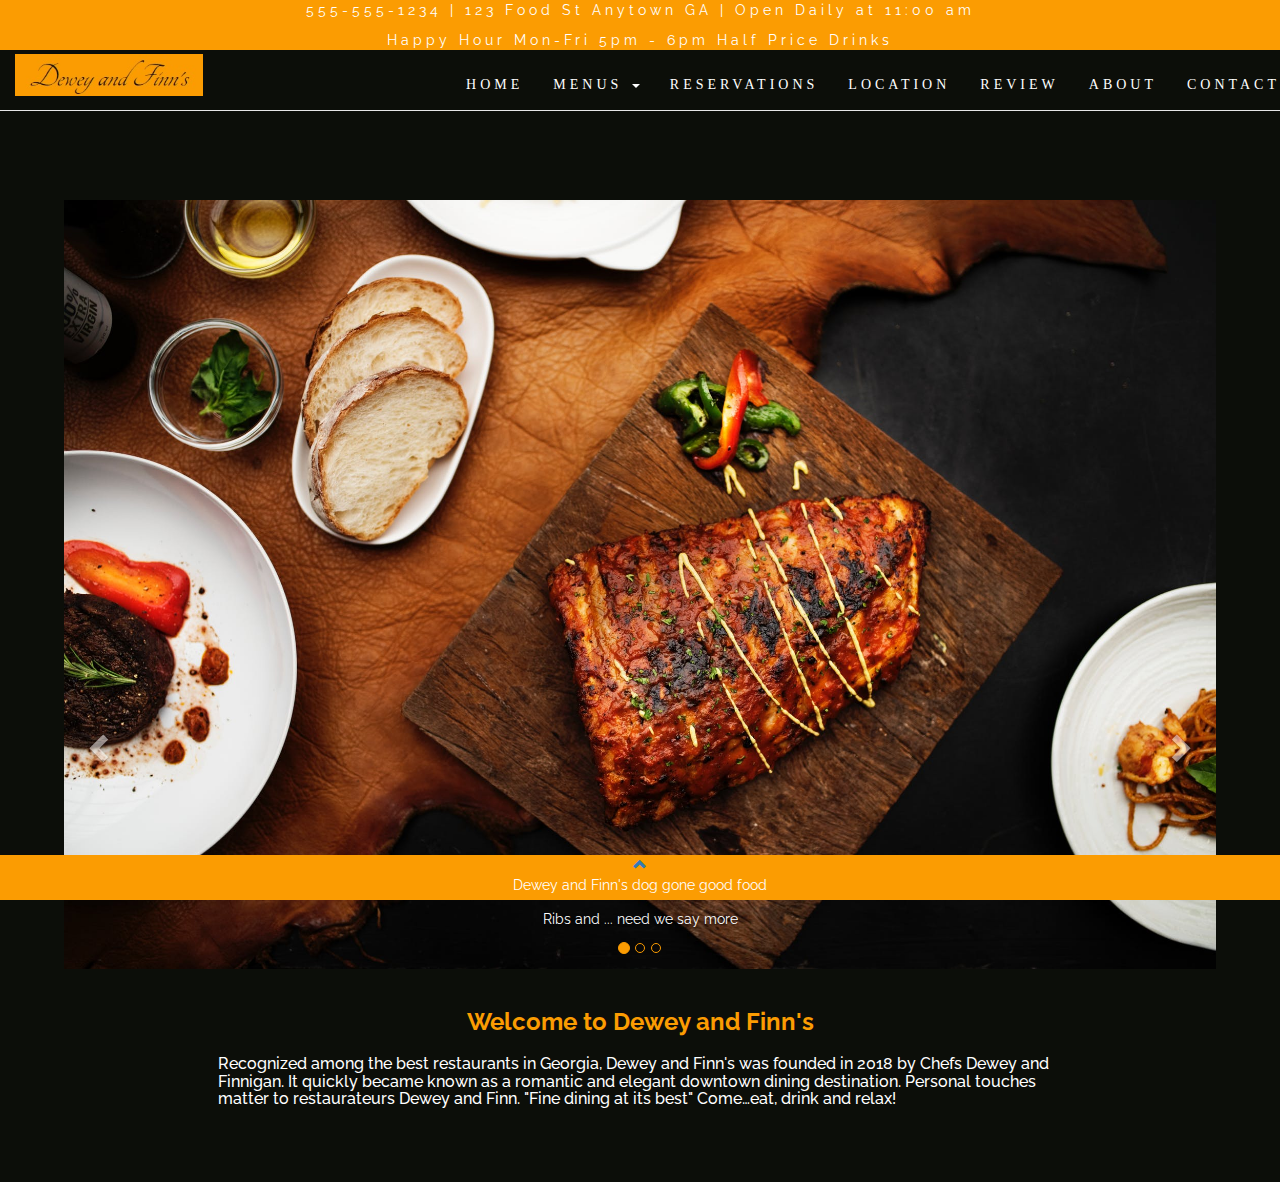
<file: index.html>
<!DOCTYPE html>
<html lang="en">
<head>
  <title>Dewey and Fenn's Restaurant</title>
  <meta charset="utf-8">
  <meta name="viewport" content="width=device-width, initial-scale=1">
  <link rel="stylesheet" href="https://maxcdn.bootstrapcdn.com/bootstrap/3.3.7/css/bootstrap.min.css">
  <script src="https://ajax.googleapis.com/ajax/libs/jquery/1.12.4/jquery.min.js"></script>
  <script src="https://maxcdn.bootstrapcdn.com/bootstrap/3.3.7/js/bootstrap.min.js"></script>
  <link href="https://fonts.googleapis.com/css?family=Raleway" rel="stylesheet">
  <link href="https://fonts.googleapis.com/css?family=Tangerine" rel="stylesheet">
  <link rel="stylesheet" href="css/theme.css">
  <!-- food images from https://www.pexels.com/search/food/ -->
</head>
<body>    
  <!--<div class="container">-->   
  <div class="navcontainer">
    <nav class="navbar navbar-default navbar-fixed-top">
      <div class="top-bar">
          <p>555-555-1234 | 123 Food St Anytown GA | Open Daily at 11:00 am</p>
          <p>Happy Hour Mon-Fri 5pm - 6pm Half Price Drinks</p>
      </div>              
      <div class="navbar-header">
        <button type="button" class="pull-left navbar-toggle" data-toggle="collapse" data-target="#myNavbar">
          <span class="icon-bar"></span>
          <span class="icon-bar"></span>
          <span class="icon-bar"></span> 
        </button>   
        <a class="navbar-brand" >
            <img src="images/logo.jpg" alt="Dewey and Finn's Restaurant" style="width:70%; margin-top: -8%;"
            role="img" aria-label="Dewey and Finn's Restaurant"> 
        </a>         
      </div>
      <div class="collapse navbar-collapse" id="myNavbar">
        <ul class="nav navbar-nav navbar-right">
          <li><a href="index.html">HOME</a></li>
          <li class="dropdown">
            <a class="dropdown-toggle" data-toggle="dropdown" href="#">MENUS
              <span class="caret"></span>
            </a>
            <ul class="dropdown-menu">
              <li><a href="menufood.html">Food</a></li>
              <li><a href="beverages.html">Beverages</a></li>
            </ul>
          </li>
          <li><a href="reservations.html">RESERVATIONS</a></li>
          <li><a href="#location">LOCATION</a></li>
          <li><a href="#review">REVIEW</a></li>
          <li><a href="#about">ABOUT</a></li>
          <li><a href="#contact">CONTACT</a></li>
        </ul>
      </div>
    </nav>
  </div>
      
  <div id="foodCarousel" class="carousel slide" data-ride="carousel">
    <!-- Indicators -->
    <ol class="carousel-indicators">
      <li data-target="#foodCarousel" data-slide-to="0" class="active"></li>
      <li data-target="#foodCarousel" data-slide-to="1"></li>
      <li data-target="#foodCarousel" data-slide-to="2"></li>
    </ol>
  
    <!-- Wrapper for slides -->
    <div class="carousel-inner">
      <div class="item active">
        <img src="images/food1.jpeg" alt="BBQ Ribs" role="img" aria-label="BBQ Ribs">
        <div class="carousel-caption">
          <h3>Fine Dining</h3>
          <p>Ribs and ... need we say more</p>
        </div>
      </div>
      <div class="item">
        <img src="images/food2.jpeg" alt="Steak" role="img" aria-label="Steak Dish">
        <div class="carousel-caption">
          <h3>Fine Dining</h3>
          <p>Steak cooked to your liking.</p>
        </div>  
      </div>
      <div class="item">
        <img src="images/salad.jpg" alt="salad" role="img" aria-label="Salad">
        <div class="carousel-caption">
          <h3>Fine Dining</h3>
          <p>Salad</p>
        </div>        
      </div>
    </div>
    <!-- Left and right controls -->
    <a class="left carousel-control" href="#foodCarousel" data-slide="prev">
      <span class="glyphicon glyphicon-chevron-left"></span>
      <!--<span class="sr-only">Previous</span>-->
    </a>
    <a class="right carousel-control" href="#foodCarousel" data-slide="next">
      <span class="glyphicon glyphicon-chevron-right"></span>
      <!--<span class="sr-only">Next</span>-->
    </a>
  </div>    
  <h1 class="largeWelcome"><span>Welcome to Dewey and Finn's</span></h1>
  <div class="row">
    <div class="col-sm-2"></div>
    <div class="col-sm-8">
      <h4>Recognized among the best restaurants in Georgia, Dewey and Finn's was founded in 2018 by Chefs Dewey 
          and Finnigan. It quickly became known as a romantic and elegant downtown dining destination. Personal touches matter 
          to restaurateurs Dewey and Finn. "Fine dining at its best" Come&#8230;eat, drink and relax!</h4>
    </div>
    <div class="col-sm-2"></div>
  </div>
  <!--</div>-->
 <!-- Footer -->
<div class="footer">
  <a class="up-arrow" href="index.html" data-toggle="tooltip" title="TO TOP">
    <span class="glyphicon glyphicon-chevron-up"></span>
  </a>
  <p>Dewey and Finn's dog gone good food</p> 
</div>       
</body>
</html>
</file>
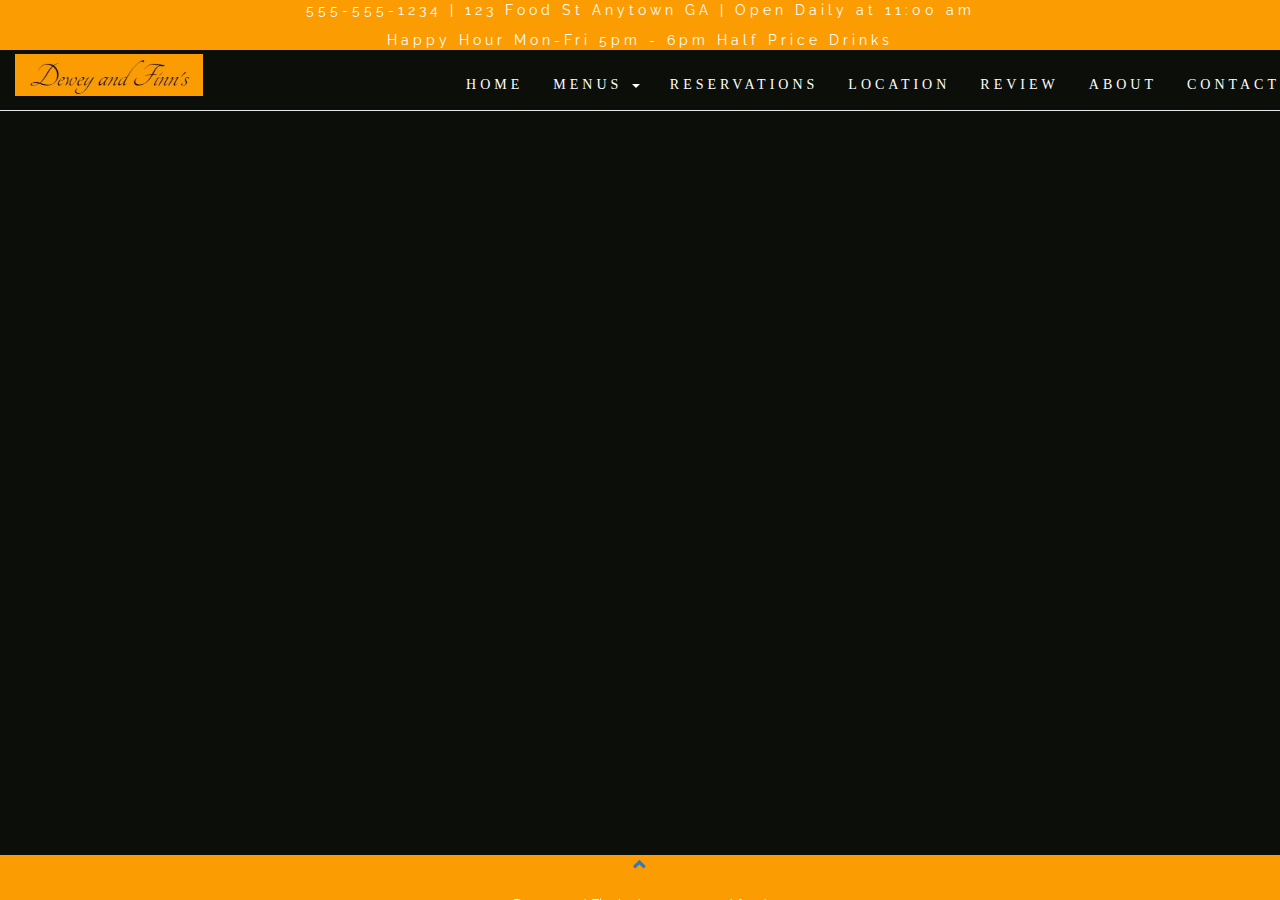
<file: beverages.html>
<!DOCTYPE html>
<html lang="en">
<head>
  <title>Dewey and Fenn's Restaurant</title>
  <meta charset="utf-8">
  <meta name="viewport" content="width=device-width, initial-scale=1">
  <link rel="stylesheet" href="https://maxcdn.bootstrapcdn.com/bootstrap/3.3.7/css/bootstrap.min.css">
  <script src="https://ajax.googleapis.com/ajax/libs/jquery/1.12.4/jquery.min.js"></script>
  <script src="https://maxcdn.bootstrapcdn.com/bootstrap/3.3.7/js/bootstrap.min.js"></script>
  <link href="https://fonts.googleapis.com/css?family=Raleway" rel="stylesheet">
  <link href="https://fonts.googleapis.com/css?family=Tangerine" rel="stylesheet">
  <link rel="stylesheet" href="css/theme.css">
  <!-- food images from https://www.pexels.com/search/food/ -->
</head>
<body>    
  <!--<div class="container">-->   
  <div class="navcontainer">
    <nav class="navbar navbar-default navbar-fixed-top">
      <div class="top-bar">
          <p>555-555-1234 | 123 Food St Anytown GA | Open Daily at 11:00 am</p>
          <p>Happy Hour Mon-Fri 5pm - 6pm Half Price Drinks</p>
      </div>              
      <div class="navbar-header">
        <button type="button" class="pull-left navbar-toggle" data-toggle="collapse" data-target="#myNavbar">
          <span class="icon-bar"></span>
          <span class="icon-bar"></span>
          <span class="icon-bar"></span> 
        </button>   
        <a class="navbar-brand" >
            <img src="images/logo.jpg" alt="Dewey and Finn's Restaurant" style="width:70%; margin-top: -8%;"
            role="img" aria-label="Dewey and Finn's Restaurant"> 
        </a>         
      </div>
      <div class="collapse navbar-collapse" id="myNavbar">
        <ul class="nav navbar-nav navbar-right">
          <li><a href="index.html">HOME</a></li>
          <li class="dropdown">
            <a class="dropdown-toggle" data-toggle="dropdown" href="#">MENUS
              <span class="caret"></span>
            </a>
            <ul class="dropdown-menu">
              <li><a href="menufood.html">Food</a></li>
              <li><a href="beverages.html">Beverages</a></li>
            </ul>
          </li>
          <li><a href="reservations.html">RESERVATIONS</a></li>
          <li><a href="#location">LOCATION</a></li>
          <li><a href="#review">REVIEW</a></li>
          <li><a href="#about">ABOUT</a></li>
          <li><a href="#contact">CONTACT</a></li>
        </ul>
      </div>
    </nav>
  </div>

<div class="footer">
    <a class="up-arrow" href="index.html" data-toggle="tooltip" title="TO TOP">
       <span class="glyphicon glyphicon-chevron-up"></span>
    </a><br><br>
    <p>Dewey and Finn's dog gone good food</p> 
</div>       
</body>
</html>
</file>
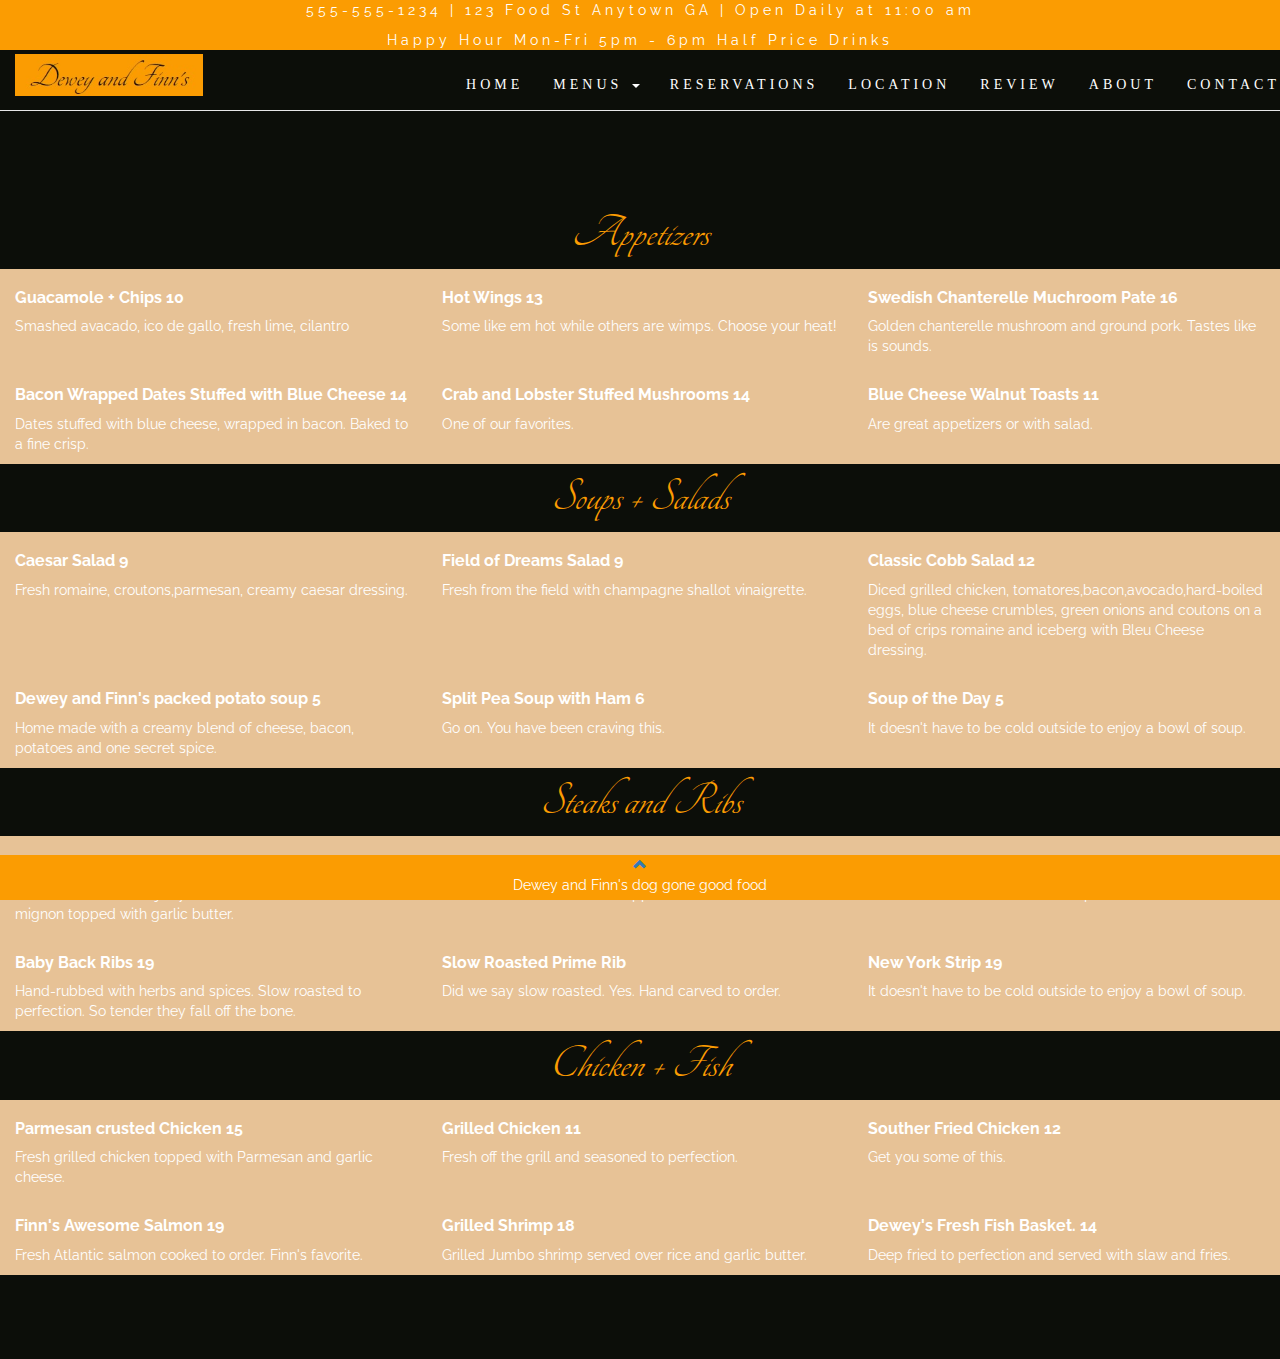
<file: menufood.html>
<!DOCTYPE html>
<html lang="en">
<head>
  <title>Dewey and Fenn's Restaurant</title>
  <meta charset="utf-8">
  <meta name="viewport" content="width=device-width, initial-scale=1">
  <link rel="stylesheet" href="https://maxcdn.bootstrapcdn.com/bootstrap/3.3.7/css/bootstrap.min.css">
  <script src="https://ajax.googleapis.com/ajax/libs/jquery/1.12.4/jquery.min.js"></script>
  <script src="https://maxcdn.bootstrapcdn.com/bootstrap/3.3.7/js/bootstrap.min.js"></script>
  <link href="https://fonts.googleapis.com/css?family=Raleway" rel="stylesheet">
  <link href="https://fonts.googleapis.com/css?family=Tangerine" rel="stylesheet">
  <link rel="stylesheet" href="css/theme.css">
  <!-- food images from https://www.pexels.com/search/food/ -->
</head>
<body>    
  <!--<div class="container">-->   
  <div class="navcontainer">
    <nav class="navbar navbar-default navbar-fixed-top">
      <div class="top-bar">
          <p>555-555-1234 | 123 Food St Anytown GA | Open Daily at 11:00 am</p>
          <p>Happy Hour Mon-Fri 5pm - 6pm Half Price Drinks</p>
      </div>              
      <div class="navbar-header">
        <button type="button" class="pull-left navbar-toggle" data-toggle="collapse" data-target="#myNavbar">
          <span class="icon-bar"></span>
          <span class="icon-bar"></span>
          <span class="icon-bar"></span> 
        </button>   
        <a class="navbar-brand" >
            <img src="images/logo.jpg" alt="Dewey and Finn's Restaurant" style="width:70%; margin-top: -8%;"
            role="img" aria-label="Dewey and Finn's Restaurant"> 
        </a>         
      </div>
      <div class="collapse navbar-collapse" id="myNavbar">
        <ul class="nav navbar-nav navbar-right">
          <li><a href="index.html">HOME</a></li>
          <li class="dropdown">
            <a class="dropdown-toggle" data-toggle="dropdown" href="#">MENUS
              <span class="caret"></span>
            </a>
            <ul class="dropdown-menu">
              <li><a href="menufood.html">Food</a></li>
              <li><a href="beverages.html">Beverages</a></li>
            </ul>
          </li>
          <li><a href="reservations.html">RESERVATIONS</a></li>
          <li><a href="#location">LOCATION</a></li>
          <li><a href="#review">REVIEW</a></li>
          <li><a href="#about">ABOUT</a></li>
          <li><a href="#contact">CONTACT</a></li>
        </ul>
      </div>
    </nav>
  </div>

<div class="menufood">
  <div class="container-fluid">
      <br><br><br><br><br>
      <div class="coolFont"> Appetizers</div>
        <div class="row">
          <div class="col-sm-4"><h3>Guacamole + Chips 10</h3><p>
            Smashed avacado, ico de gallo, fresh lime, cilantro
          </p></div>
          <div class="col-sm-4"><h3>Hot Wings 13</h3><p>
            Some like em hot while others are wimps.  Choose your heat!
          </p></div>
          <div class="col-sm-4"><h3>Swedish Chanterelle Muchroom Pate 16</h3><p>
            Golden chanterelle mushroom and ground pork.  Tastes like is sounds.
          </p></div>
        </div>
        <div class="row">
            <div class="col-sm-4"><h3>Bacon Wrapped Dates Stuffed with Blue Cheese 14</h3><p>
              Dates stuffed with blue cheese, wrapped in bacon.  Baked to a fine crisp.
            </p></div>
            <div class="col-sm-4"><h3>Crab and Lobster Stuffed Mushrooms 14</h3><p>
              One of our favorites.
            </p></div>
            <div class="col-sm-4"><h3>Blue Cheese Walnut Toasts 11</h3><p>
              Are great appetizers or with salad.
            </p></div>
          </div>
          <div class="coolFont"> Soups + Salads</div>
          <div class="row">
            <div class="col-sm-4"><h3>Caesar Salad 9</h3><p>
              Fresh romaine, croutons,parmesan, creamy caesar dressing.
            </p></div>
            <div class="col-sm-4"><h3>Field of Dreams Salad 9</h3><p>
              Fresh from the field with champagne shallot vinaigrette.
            </p></div>
            <div class="col-sm-4"><h3>Classic Cobb Salad 12</h3><p>
              Diced grilled chicken, tomatores,bacon,avocado,hard-boiled eggs, blue cheese 
              crumbles, green onions and coutons on a bed of crips romaine and iceberg with
              Bleu Cheese dressing.
            </p></div>
          </div>
          <div class="row">
              <div class="col-sm-4"><h3>Dewey and Finn's packed potato soup 5</h3><p>
                Home made with a creamy blend of cheese, bacon, potatoes and one secret spice.
              </p></div>
              <div class="col-sm-4"><h3>Split Pea Soup with Ham 6</h3><p>
                Go on.  You have been craving this.
              </p></div>
              <div class="col-sm-4"><h3>Soup of the Day 5</h3><p>
                It doesn't have to be cold outside to enjoy a bowl of soup.
              </p></div>
            </div> 
          <div class="coolFont"> Steaks and Ribs</div>
          <div class="row">
            <div class="col-sm-4"><h3>Filet Mignon 31</h3><p>
              Our most tender and juicy steak. Center cut fresh filet mignon topped with 
              garlic butter.
            </p></div>
            <div class="col-sm-4"><h3>16 oz Ribeye 27</h3><p>
              Blackened with or without Peppercorn Sauce.
            </p></div>
            <div class="col-sm-4"><h3>12 oz Sirloin 22</h3><p>
              Grilled to order and seasoned to perfection.
            </p></div>
          </div>
          <div class="row">
              <div class="col-sm-4"><h3>Baby Back Ribs 19</h3><p>
                Hand-rubbed with herbs and spices. Slow roasted to perfection. So tender they
                fall off the bone.
              </p></div>
              <div class="col-sm-4"><h3>Slow Roasted Prime Rib </h3><p>
                Did we say slow roasted.  Yes.  Hand carved to order.
              </p></div>
              <div class="col-sm-4"><h3>New York Strip 19</h3><p>
                It doesn't have to be cold outside to enjoy a bowl of soup.
              </p></div>
            </div> 
            <div class="coolFont"> Chicken + Fish</div>
            <div class="row">
              <div class="col-sm-4"><h3>Parmesan crusted Chicken 15</h3><p>
                Fresh grilled chicken topped with Parmesan and garlic cheese.
              </p></div>
              <div class="col-sm-4"><h3>Grilled Chicken 11</h3><p>
                Fresh off the grill and seasoned to perfection.
              </p></div>
              <div class="col-sm-4"><h3>Souther Fried Chicken 12</h3><p>
                Get you some of this.
              </p></div>
            </div>
            <div class="row">
                <div class="col-sm-4"><h3>Finn's Awesome Salmon 19</h3><p>
                  Fresh Atlantic salmon cooked to order.  Finn's favorite.
                </p></div>
                <div class="col-sm-4"><h3>Grilled Shrimp 18</h3><p>
                  Grilled Jumbo shrimp served over rice and garlic butter.
                </p></div>
                <div class="col-sm-4"><h3>Dewey's Fresh Fish Basket. 14</h3><p>
                  Deep fried to perfection and served with slaw and fries.
                </p></div>
              </div>                           
    </div>
</div>
<div class="footer">
    <a class="up-arrow" href="menufood.html" data-toggle="tooltip" title="TO TOP">
       <span class="glyphicon glyphicon-chevron-up"></span>
    </a>
    <p>Dewey and Finn's dog gone good food</p> 
</div>       
</body>
</html>
</file>
<file: css/theme.css>
body {
  background-color: #0C0E09;
  font-family: 'Raleway', 'sans-serif';
  color: white;
  margin-bottom: 5%;
}
h1 {
  font-family: 'Raleway', 'sans-serif';
  font-size: 24px;
  font-weight: bold;
}
h2 {
  font-family: 'Raleway', 'sans-serif';
  font-size: 20px;
  font-weight: bold;
}
h3 {
  font-family: 'Raleway', 'sans-serif';
  font-size: 16px;
  font-weight: bold;
}
h4 {
  font-family: 'Raleway', 'sans-serif';
  font-size: 16px;
}
.coolFont {
  font-family: 'Tangerine', 'serif';
  text-align: center;
  color: #FB9C02;
  font-weight: normal;
  font-style: italic;
  font-size: 48px;
}
@media (max-width: 600px) {
  .navcontainer .navbar-brand img {
    width: 100px;
    max-height: 50px;
  }
}
.navcontainer .navbar {
  float: left;
  margin-bottom: 0;
  padding-right: 0%;
  padding-left: 0%;
  font-family: 'Raleway', 'sans-serif';
  background-color: #0C0E09;
  color: white;
  border: 10;
  font-size: 14px !important;
  letter-spacing: 4px;
}
.navcontainer .navbar li a,
.navcontainer .navbar .navbar-brand {
  font-family: white;
  color: white !important;
}
.navcontainer .navbar-brand small {
  display: block;
  font-size: 10px;
}
.navcontainer .navbar-nav li a:hover {
  color: white !important;
}
.navcontainer .navbar-default .navbar-toggle {
  border-color: transparent;
}
.navcontainer .open .dropdown-toggle {
  color: white;
  background-color: #FB9C02 !important;
}
.navcontainer .dropdown-menu li a {
  color: #FB9C02;
  background-color: #0C0E09;
}
.navcontainer .dropdown-menu li a:hover {
  background-color: #FB9C02;
}
.navcontainer .top-bar {
  color: white;
  background-color: #FB9C02;
  text-align: center;
}
.footer {
  position: fixed;
  left: 0;
  bottom: 0;
  width: 100%;
  background-color: #FB9C02;
  color: white;
  text-align: center;
  max-height: 5%;
}
.carousel-control.right,
.carousel-control.left {
  background-image: none;
}
.carousel-indicators li {
  border-color: #FB9C02;
}
.carousel-indicators .active {
  background-color: #FB9C02;
}
.carousel-control {
  position: absolute;
  top: 50%;
}
.carousel-inner img {
  width: 90%;
  /* Set width to 90% */
  height: 100px;
  margin: auto;
}
.carousel-caption h3 {
  color: white !important;
}
.largeWelcome {
  color: #FB9C02;
  text-align: center;
}
@media (max-width: 600px) {
  .carousel-caption {
    display: none;
    /* Hide the carousel text when the screen is less than 600 pixels wide */
  }
}
.carousel .item > img {
  top: 0;
  left: 0;
  min-height: 200px;
  padding-top: 200px;
  padding-bottom: 20px;
}
.carousel .fill {
  width: 100%;
  height: 100%;
  background-position: center;
  background-size: cover;
}
.newreservation {
  min-height: 200px;
  padding-top: 200px;
  padding-bottom: 20px;
}
.newreservation .dining-photo {
  display: block;
  margin-left: auto;
  margin-right: auto;
  width: 50%;
  height: 30%;
}
.bordered {
  border-radius: 5px;
  padding: 5px;
  border: 2px solid #FB9C02;
}
.form-inline {
  text-align: center;
  padding-top: 20px;
  padding-bottom: 20px;
}
.form-inline input,
.form-inline select,
.form-inline button {
  vertical-align: middle;
  margin: 25px 25px 25px 0;
  background-color: white;
  font-family: 'FontAwesome', 'sans-serif';
  color: #FB9C02;
  font-size: 18;
  width: 150px;
  border-radius: 5px;
  padding: 5px;
  border: 2px solid #FB9C02;
}
.form-inline button {
  color: white;
  background-color: #FB9C02;
}
.form-inline button:hover {
  background-color: red;
}
.resDate:before {
  font-family: 'FontAwesome', 'sans-serif';
  content: "\f073";
}
.resTime:before {
  /*font-family: "FontAwesome";*/
  font-family: 'FontAwesome', 'sans-serif';
  content: "\f017";
}
.inputLabel {
  font-size: 14px;
  font-weight: bold;
}
.menufood {
  min-height: 200px;
  padding-top: 100px;
  padding-bottom: 20px;
}
.menufood .row {
  background-color: #E7C296;
}
</file>
